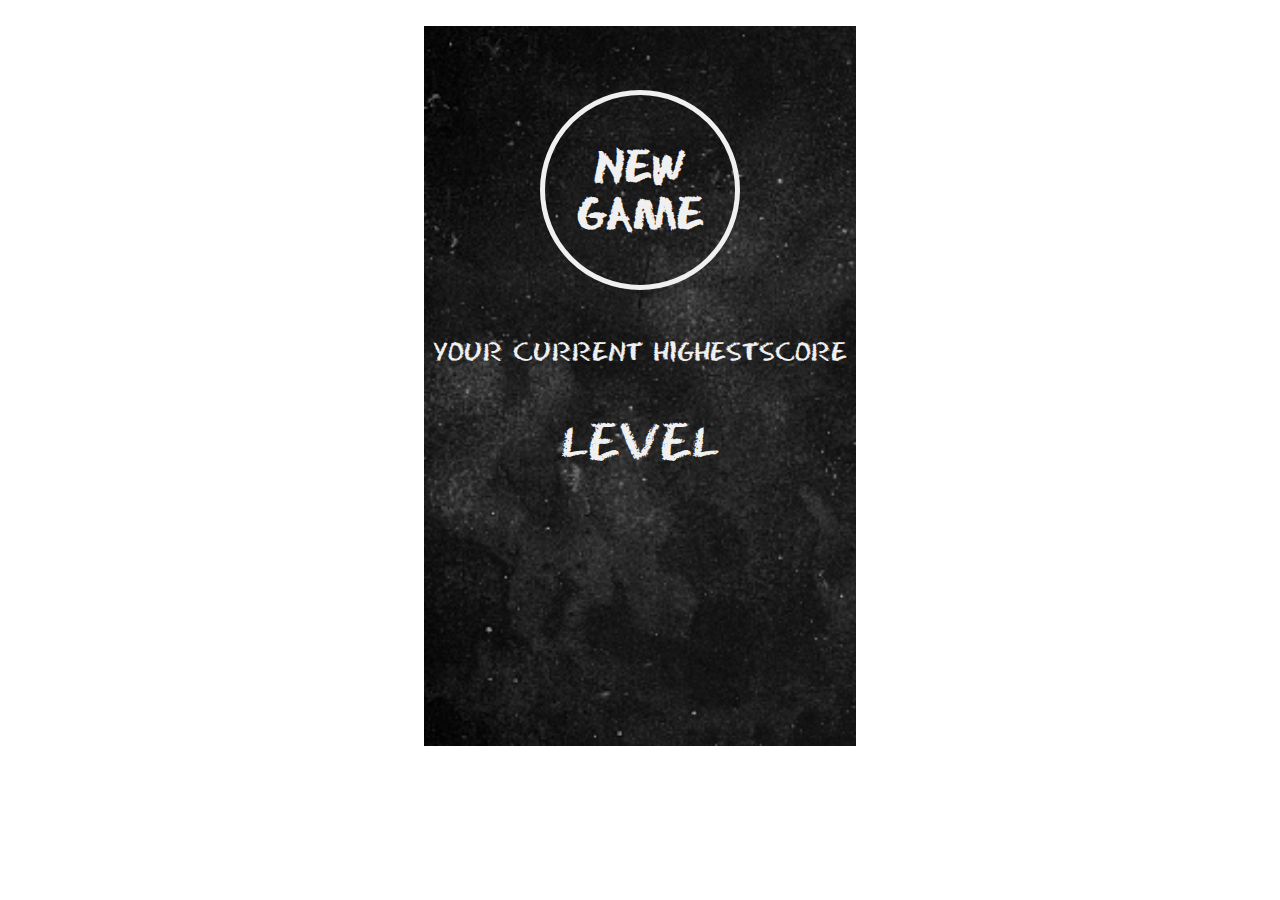
<file: index.htm>
<!DOCTYPE html>
<html lang="en">
<head>
    <meta charset="UTF-8">
    <meta http-equiv="X-UA-Compatible" content="IE=edge">
    <meta name="viewport" content="width=device-width, initial-scale=1.0">
    <title>Quiz</title>
    <link rel="stylesheet" href="./css/style.css"/>
    <script src="https://ajax.googleapis.com/ajax/libs/jquery/3.6.1/jquery.min.js"></script>

</head>
<body>
    <div class="container flex-col">
        <div class="round flex-center mt-4">
            <a href="./main.html" class="link ">New Game</a>
        </div>
        
        <label class="title">Your current highestscore</label>
        <label class="cur-level">level <span id="highestscore">0</span> </label>
    </div>
    <script src="./js/main.js"></script>
    
</body>
</html>
</file>
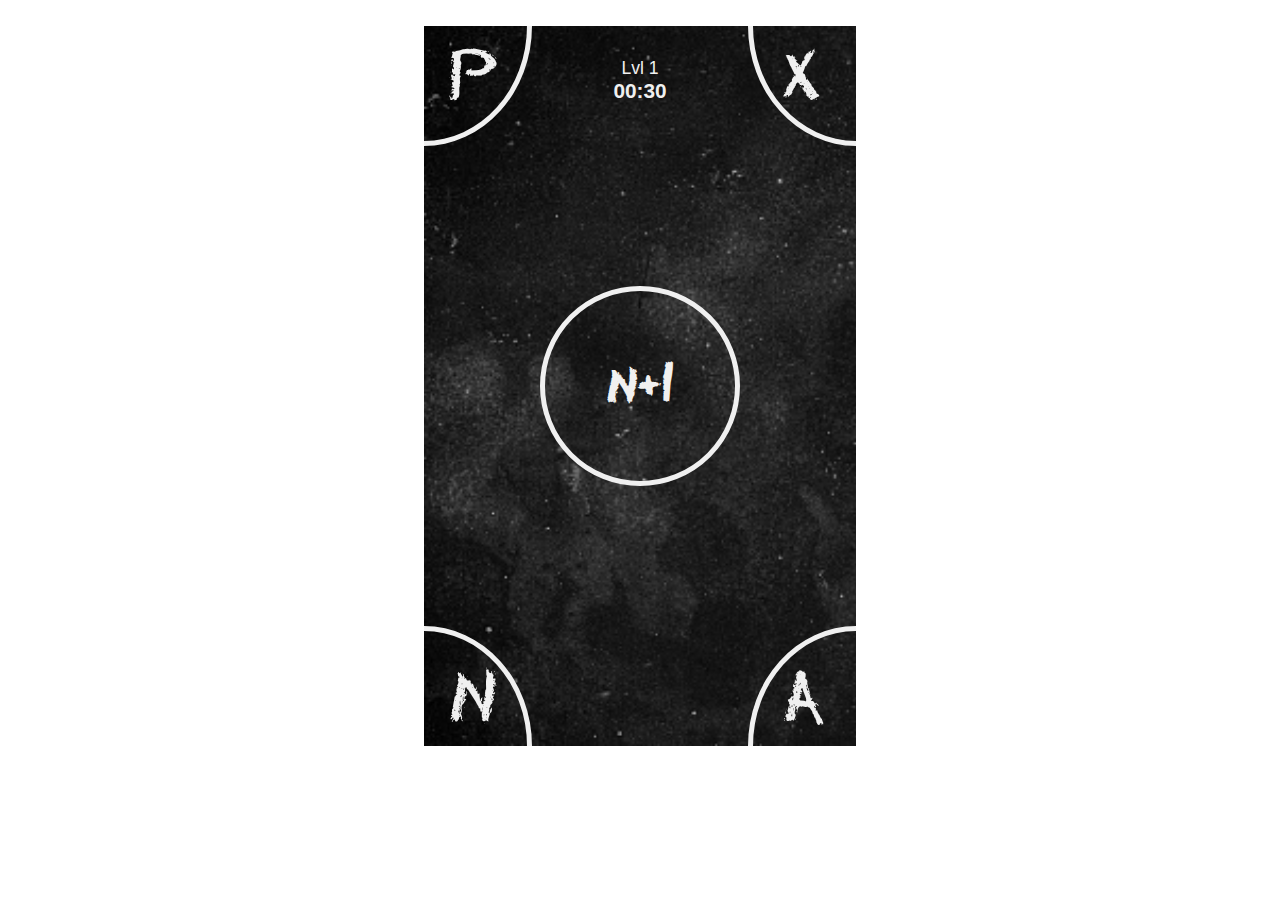
<file: main.html>
<!DOCTYPE html>
<html lang="en">

<head>
    <meta charset="UTF-8">
    <meta http-equiv="X-UA-Compatible" content="IE=edge">
    <meta name="viewport" content="width=device-width, initial-scale=1.0">
    <title>Quiz</title>

    <script src="https://ajax.googleapis.com/ajax/libs/jquery/3.6.1/jquery.min.js"></script>

    <link rel="stylesheet" href="./css/style.css" />

</head>

<body>
    
    <div class="container main ">
        
        <div class="top-btns">
            <div class="info">
                <div class="level">lvl <span id="current_level"> 1 </span></div>
                <div class="timer" id="time">00:30</div>
            </div>
            <div class=" options" id="option-1">
                <div id="option0"> a</div>
            </div>
            <div class=" options" id="option-2">
                <span id="option1"> b</span>
            </div>
        </div>
        
        <div class="round flex-center question-container">
            <label id="question">Q+1</label>
        </div>

        <div class="bottom-btns">
            <div class=" options" id="option-3">
                <div id="option2"> a</div>
            </div>
            <div class=" options" id="option-4">
                <div id="option3"> b</div>
            </div>
        </div>
    </div>
    
    <script src="./js/main.js"></script>

</body>

</html>
</file>
<file: css/style.css>
* {
    margin: 0;
    padding: 0;
    box-sizing: border-box;

}
@font-face {
    font-family: Eraser;
    src: url(../fonts/Eraser.ttf);
  }

  body{
    font-family: 'Eraser', 'Franklin Gothic Medium', 'Arial Narrow', Arial, sans-serif;
    text-transform: uppercase;
  }

.container
{
    height: 45rem;
    width: 27rem;
    margin: 2% auto;

    background-image: url(../img/bg-black.jpg);
    background-size: cover;
    color: rgb(240, 240, 240);

    overflow: hidden;
}

.flex-col
{
    display: flex;
    flex-direction: column;
    align-items: center;
    gap: 3rem;
}

.flex-center
{
    display: flex;
    justify-content: center;
    align-items: center;
}
.main
{
    display: flex;
    flex-direction: column;
    justify-content: space-between;
}

.question-container
{
    align-self: center;

}

.top-btns, .bottom-btns
{
    display: flex;
    justify-content: space-between!important;

}
.top-btns
{
position: relative;
}

.mt-4{
    margin-top: 4rem;
}
.title
{
    font-size: 1.5rem;
    padding: 0 .2rem;

}
.cur-level
{
    font-size: 3rem;

}
.round
{
    height: 200px; 
    width: 200px;
    border-radius: 50%;
    text-align: center;

    font-size: 2.5rem;
    font-weight: 600;

    color: inherit;
    background-color: inherit;
    border: 5px solid rgb(240, 240, 240);
}
 .link:link, .link:visited
 {
    text-decoration: none;
    color: inherit;
    display: inline-block;

 }

 .options {
    height: 15rem;
    width: 15rem;
    border: 5px solid  rgb(240, 240, 240);
    border-radius: 50%;
    background: inherit;

    color: inherit;
    font-size: 4rem;
    cursor: pointer;
}
#option-1
{
    transform: translate(-50%, -50%);
    display: flex;
    justify-content: end;
    align-items: flex-end;
}

#option-2
{
    transform: translate(50%, -50%);
    display: flex;
    justify-content: start;
    align-items: flex-end;
}
#option-3
{
    transform: translate(-50%, 50%);
    display: flex;
    justify-content: end;
    align-items: flex-start;
}
#option-4
{
    transform: translate(50%, 50%);
}

#option1, #option2, #option3, #option0
{
    padding: 1.8rem;

} 
.info
{
    position: absolute;
    top: 2rem;
    left: 50%;
    transform: translateX(-50%);

    color: inherit;
    font-family:'Segoe UI', Tahoma, Geneva, Verdana, sans-serif;
    text-transform: capitalize;
    text-align: center;
}
.info .level
{
    font-size: 1.1rem;
}
.info .timer
{
    font-size: 1.3em;
    font-weight: 600;
}

.end_of_game{
    font-size: 2rem;
    text-align: center;
    margin-top: 50%;
}
</file>
